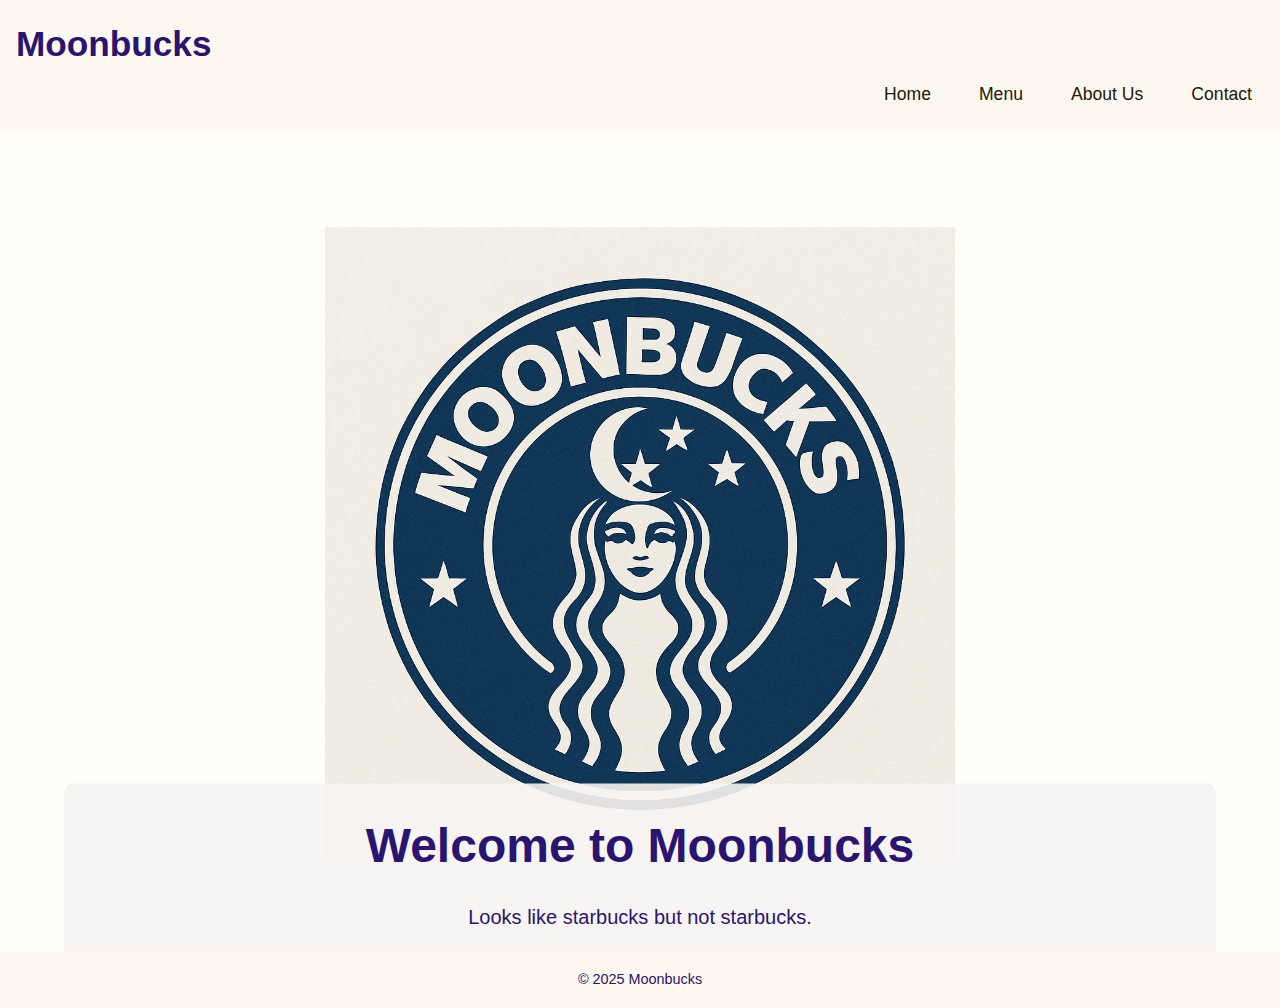
<file: index.html>
<!DOCTYPE html>
    <html lang="en">
        <head>
            <meta charset="UTF-8">
            <meta name="viewport" content="width=device-width, initial-scale=1">
            <title>Moonbucks</title>
            <link rel="stylesheet" href="css/style.css">
        </head>
    <body>
        <header class="site-header">
            <div class="logo">Moonbucks</div>
            <button class="hamburger" id="hamburger-btn" aria-label="Toggle navigation">
                &#9776;
            </button>
            <nav class="site-nav">
              <ul class="nav-list">
                <li><a href="index.html">Home</a></li>
                <li class="dropdown">
                  <a href="#">Menu</a>
                  <ul class="menu">
                    <li><a href="drinks.html">Drinks</a></li> 
                    <li><a href="food.html">Food</a></li>    
                  </ul>
                </li>
                <li class="dropdown">
                  <a href="#">About Us</a>
                  <ul class="menu">
                    <li><a href="ourstory.html">Our Story</a></li> 
                  </ul>
                </li>
                <li><a href="contact.html">Contact</a></li> 
              </ul>
            </nav>
          </header>

        <main>
            <section class="home">
                <div class="hometext">
                    <h1>Welcome to Moonbucks</h1>
                    <p>Looks like starbucks but not starbucks.</p>
                </div>
                <!-- I used ChatGPT to create the logo. The logo itself is derivative from Starbucks -->
                <div class="homeimage-wrapper">
                    <img src="moonbucks2.jpg" class="homeimage">
                </div>
            </section>

            <footer class="footer">
            <p>&copy; 2025 Moonbucks</p>
            </footer>
            
            <!-- I used the script code from previous assignment -->
            <script>
                const hamburger = document.querySelector('.hamburger');
                const navMenu = document.querySelector('.site-nav');
                const dropdownLinks = document.querySelectorAll('.dropdown > a');
                
                hamburger.addEventListener('click', () => {
                  navMenu.classList.toggle('active');
                });
                
                dropdownLinks.forEach(link => {
                  link.addEventListener('click', (e) => {
                    e.preventDefault();
                    link.parentElement.classList.toggle('open');
                  });
                });
            </script>
    </body>
</html>
</file>
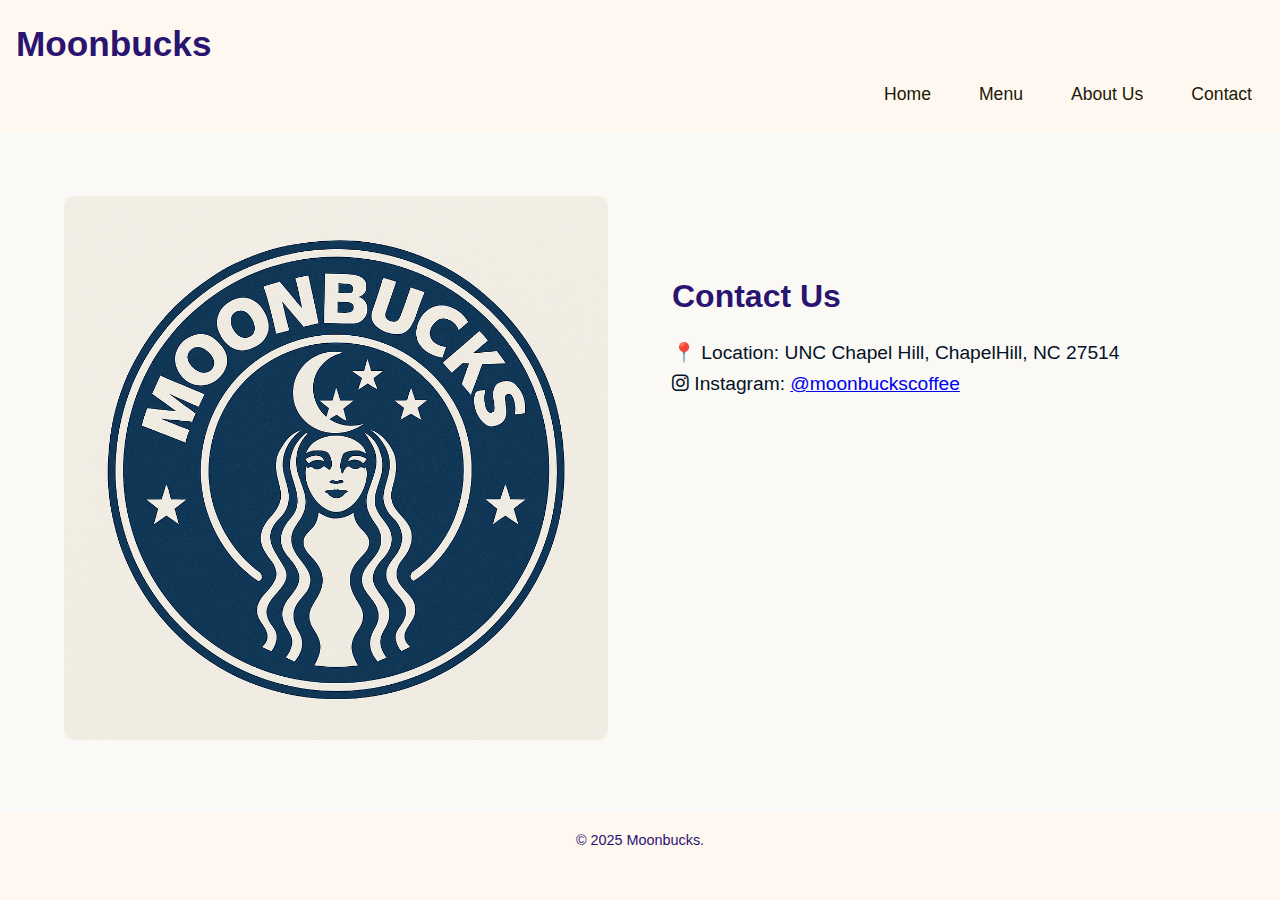
<file: contact.html>
<!DOCTYPE html>
    <html lang="en">
        <head>
            <meta charset="UTF-8">
            <meta name="viewport" content="width=device-width, initial-scale=1">
            <title>Moonbucks | Our Story</title>
            <link rel="stylesheet" href="css/style.css">
            <link rel="stylesheet" href="https://cdnjs.cloudflare.com/ajax/libs/font-awesome/6.4.2/css/all.min.css">
        </head>
    
    <body>
        <header class="site-header">
            <div class="logo">Moonbucks</div>
            <button class="hamburger" id="hamburger-btn" aria-label="Toggle navigation">
                &#9776;
            </button>
                <nav class="site-nav">
                    <ul class="nav-list">
                    <li><a href="index.html">Home</a></li>
                    <li class="dropdown">
                        <a href="#">Menu</a>
                        <ul class="menu">
                        <li><a href="drinks.html">Drinks</a></li>
                        <li><a href="food.html">Food</a></li>
                        </ul>
                    </li>
                    <li class="dropdown">
                        <a href="#">About Us</a>
                        <ul class="menu">
                        <li><a href="ourstory.html">Our Story</a></li>
                        </ul>
                    </li>
                    <li><a href="contact.html">Contact</a></li>
                    </ul>
                </nav>
        </header>

        <main>
            <section class="story-block">
                <!-- I used ChatGPT to create the logo. The logo itself is derivative from Starbucks -->
                <div class="story-image-wrapper">
                    <img src="moonbucks2.jpg" alt="Moonbucks location map" class="story-image">
                </div>
                <div class="story-text">
                    <h2>Contact Us</h2>
                    <p>📍 Location: UNC Chapel Hill, ChapelHill, NC 27514</p>
                    <!-- I used ChatGPT to help me put the instagram icon. -->
                    <p>
                        <i class="fab fa-instagram"></i> 
                        Instagram: <a href="https://instagram.com/moonbuckscoffee" target="_blank">@moonbuckscoffee</a>
                    </p>
                    <!-- I used ChatGPT to help me put the map into the webpage. -->
                    <iframe
                        src="https://www.google.com/maps/embed?pb=!1m18!1m12!1m3!1d3212.3036633524983!2d-79.0581496847485!3d35.90491238014459!2m3!1f0!2f0!3f0!3m2!1i1024!2i768!4f13.1!3m3!1m2!1s0x89ace4739a9ad1cf%3A0x7fbb38b50b65e7ed!2sUniversity%20of%20North%20Carolina%20at%20Chapel%20Hill!5e0!3m2!1sen!2sus!4v1714102928029!5m2!1sen!2sus"
                        width="100%"
                        height="250"
                        style="border:0; border-radius:10px; margin-top:1rem;"
                        allowfullscreen=""
                        loading="lazy"
                        referrerpolicy="no-referrer-when-downgrade">
                    </iframe>
                </div>
            </section>
          </main>
          
        <footer class="footer">
            <p>&copy; 2025 Moonbucks.</p>
        </footer>
        
        <!-- I used the script code from previous assignment -->
        <script>
            const hamburger = document.querySelector('.hamburger');
            const navMenu = document.querySelector('.site-nav');
            const dropdownLinks = document.querySelectorAll('.dropdown > a');
            
            hamburger.addEventListener('click', () => {
              navMenu.classList.toggle('active');
            });
            
            dropdownLinks.forEach(link => {
              link.addEventListener('click', (e) => {
                e.preventDefault();
                link.parentElement.classList.toggle('open');
              });
            });
        </script>
    </body>
</html>
</file>
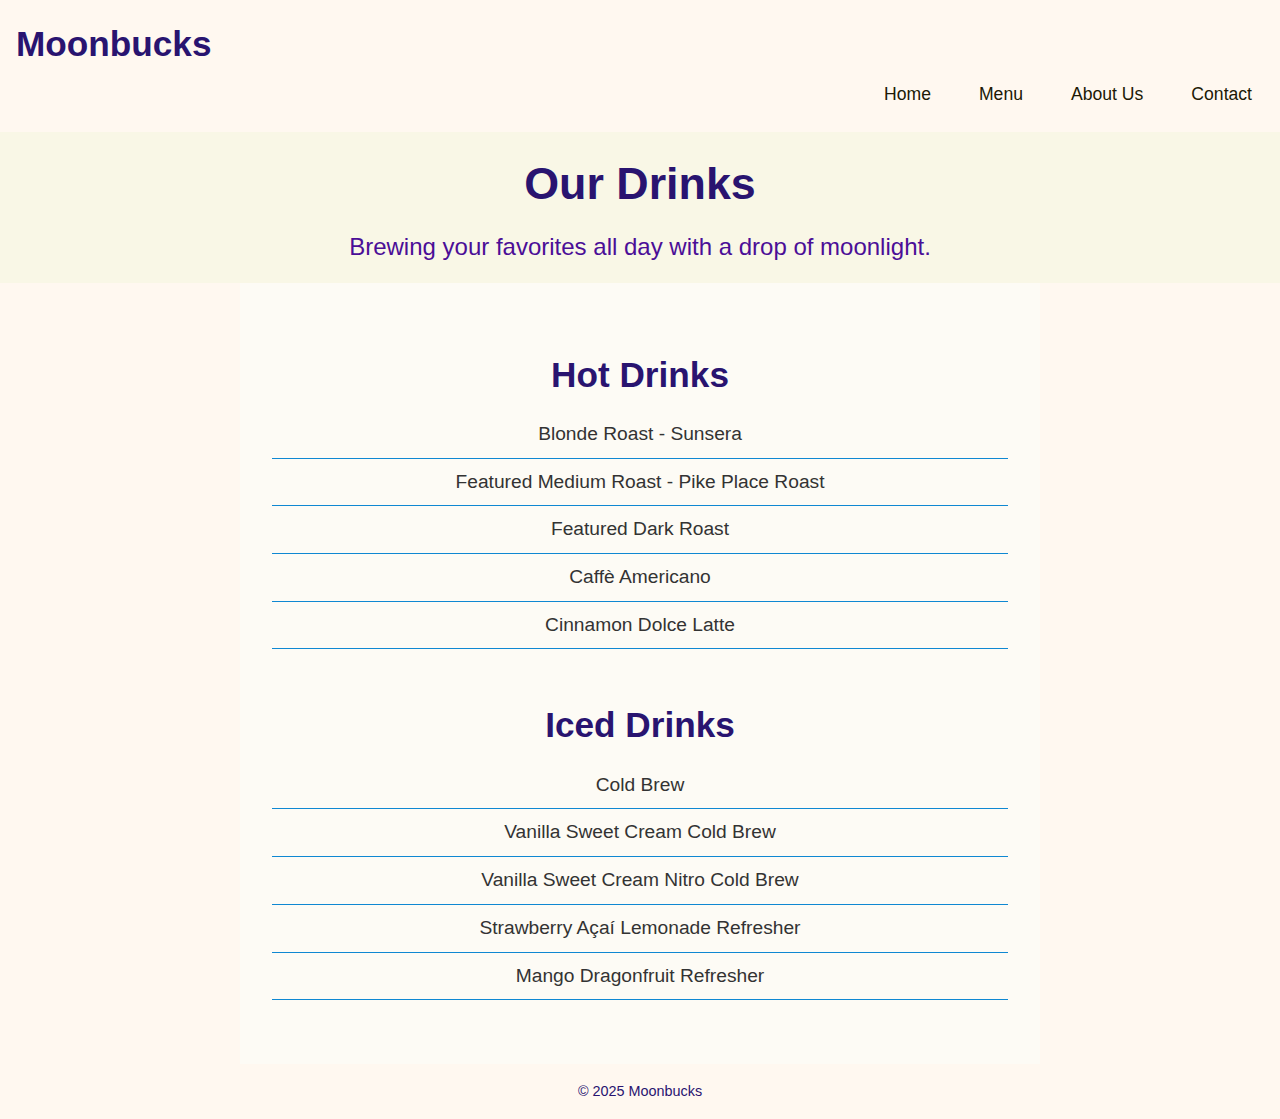
<file: drinks.html>
<!DOCTYPE html>
    <html lang="en">
        <head>
            <meta charset="UTF-8">
            <meta name="viewport" content="width=device-width, initial-scale=1">
            <title>Moonbucks | Drinks</title>
            <link rel="stylesheet" href="css/style.css">
        </head>

    <body>
        <header class="site-header">
            <div class="logo">Moonbucks</div>
            <button class="hamburger" id="hamburger-btn" aria-label="Toggle navigation">
                &#9776;
            </button>
                <nav class="site-nav">
                    <ul class="nav-list">
                    <li><a href="index.html">Home</a></li>
                    <li class="dropdown">
                        <a href="#">Menu</a>
                        <ul class="menu">
                        <li><a href="drinks.html">Drinks</a></li>
                        <li><a href="food.html">Food</a></li>
                        </ul>
                    </li>
                    <li class="dropdown">
                        <a href="#">About Us</a>
                        <ul class="menu">
                        <li><a href="ourstory.html">Our Story</a></li>
                        </ul>
                    </li>
                    <li><a href="contact.html">Contact</a></li>
                    </ul>
                </nav>
        </header>

        <main>
            <section class="page-header">
                <div class="page-text">
                    <h1>Our Drinks</h1>
                    <p>Brewing your favorites all day with a drop of moonlight.</p>
                </div>
            </section>
            <!-- I got these menu items from the Starbucks homepage. -->
            <section class="menu-section">
                <div class="menu-category">
                    <h2>Hot Drinks</h2>
                    <ul class="menu-list">
                        <li>Blonde Roast - Sunsera</li>
                        <li>Featured Medium Roast - Pike Place Roast</li>
                        <li>Featured Dark Roast</li>
                        <li>Caffè Americano</li>
                        <li>Cinnamon Dolce Latte</li>
                    </ul>
                </div>

                <div class="menu-category">
                    <h2>Iced Drinks</h2>
                    <ul class="menu-list">
                        <li>Cold Brew</li>
                        <li>Vanilla Sweet Cream Cold Brew</li>
                        <li>Vanilla Sweet Cream Nitro Cold Brew</li>
                        <li>Strawberry Açaí Lemonade Refresher</li>
                        <li>Mango Dragonfruit Refresher</li>
                    </ul>
                </div>
            </section>
        </main>

        <footer class="footer">
            <p>&copy; 2025 Moonbucks</p>
        </footer>

        <!-- I used the script code from previous assignment -->
        <script>
            const hamburger = document.querySelector('.hamburger');
            const navMenu = document.querySelector('.site-nav');
            const dropdownLinks = document.querySelectorAll('.dropdown > a');
            
            hamburger.addEventListener('click', () => {
              navMenu.classList.toggle('active');
            });
            
            dropdownLinks.forEach(link => {
              link.addEventListener('click', (e) => {
                e.preventDefault();
                link.parentElement.classList.toggle('open');
              });
            });
        </script>
    </body>
</html>
</file>
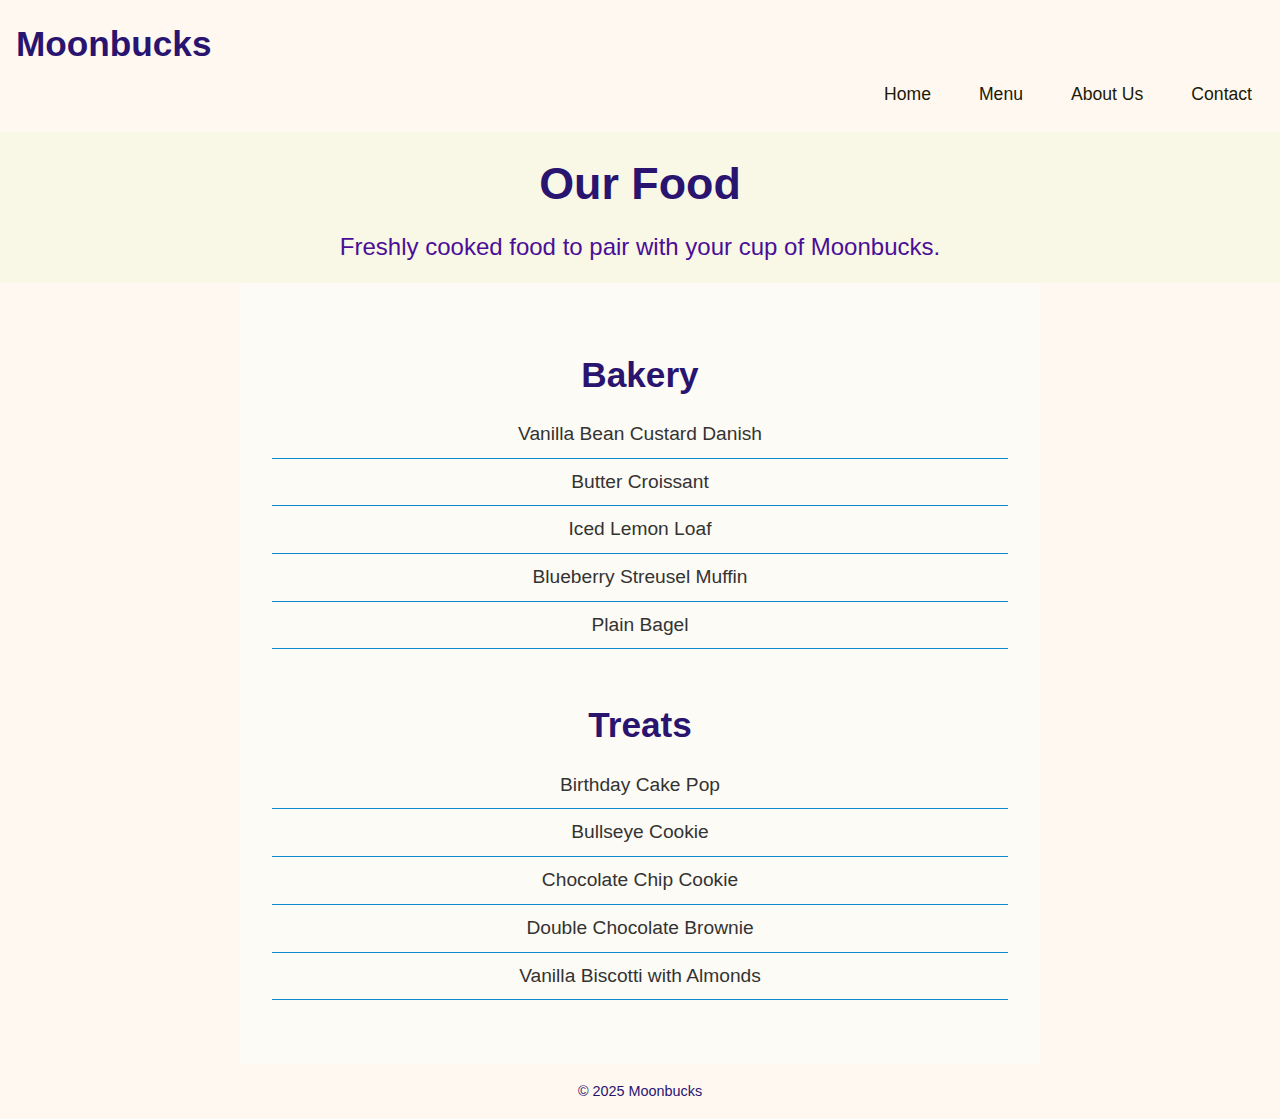
<file: food.html>
<!DOCTYPE html>
    <html lang="en">
        <head>
            <meta charset="UTF-8">
            <meta name="viewport" content="width=device-width, initial-scale=1">
            <title>Moonbucks | Food</title>
            <link rel="stylesheet" href="css/style.css">
        </head>

    <body>
        <header class="site-header">
            <div class="logo">Moonbucks</div>
            <button class="hamburger" id="hamburger-btn" aria-label="Toggle navigation">
                &#9776;
            </button>
                <nav class="site-nav">
                    <ul class="nav-list">
                    <li><a href="index.html">Home</a></li>
                    <li class="dropdown">
                        <a href="#">Menu</a>
                        <ul class="menu">
                        <li><a href="drinks.html">Drinks</a></li>
                        <li><a href="food.html">Food</a></li>
                        </ul>
                    </li>
                    <li class="dropdown">
                        <a href="#">About Us</a>
                        <ul class="menu">
                        <li><a href="ourstory.html">Our Story</a></li>
                        </ul>
                    </li>
                    <li><a href="contact.html">Contact</a></li>
                    </ul>
                </nav>
        </header>

        <main>
            <section class="page-header">
                <div class="page-text">
                    <h1>Our Food</h1>
                    <p>Freshly cooked food to pair with your cup of Moonbucks.</p>
                </div>
            </section>
            <!-- I got these menu items from the Starbucks homepage. -->
            <section class="menu-section">
                <div class="menu-category">
                    <h2>Bakery</h2>
                    <ul class="menu-list">
                        <li>Vanilla Bean Custard Danish</li>
                        <li>Butter Croissant</li>
                        <li>Iced Lemon Loaf</li>
                        <li>Blueberry Streusel Muffin</li>
                        <li>Plain Bagel</li>
                    </ul>
                </div>

                <div class="menu-category">
                    <h2>Treats</h2>
                    <ul class="menu-list">
                        <li>Birthday Cake Pop</li>
                        <li>Bullseye Cookie</li>
                        <li>Chocolate Chip Cookie</li>
                        <li>Double Chocolate Brownie</li>
                        <li>Vanilla Biscotti with Almonds</li>
                    </ul>
                </div>
            </section>
        </main>

        <footer class="footer">
            <p>&copy; 2025 Moonbucks</p>
        </footer>

        <!-- I used the script code from previous assignment -->
        <script>
            const hamburger = document.querySelector('.hamburger');
            const navMenu = document.querySelector('.site-nav');
            const dropdownLinks = document.querySelectorAll('.dropdown > a');
            
            hamburger.addEventListener('click', () => {
              navMenu.classList.toggle('active');
            });
            
            dropdownLinks.forEach(link => {
              link.addEventListener('click', (e) => {
                e.preventDefault();
                link.parentElement.classList.toggle('open');
              });
            });
        </script>
    </body>
</html>
</file>
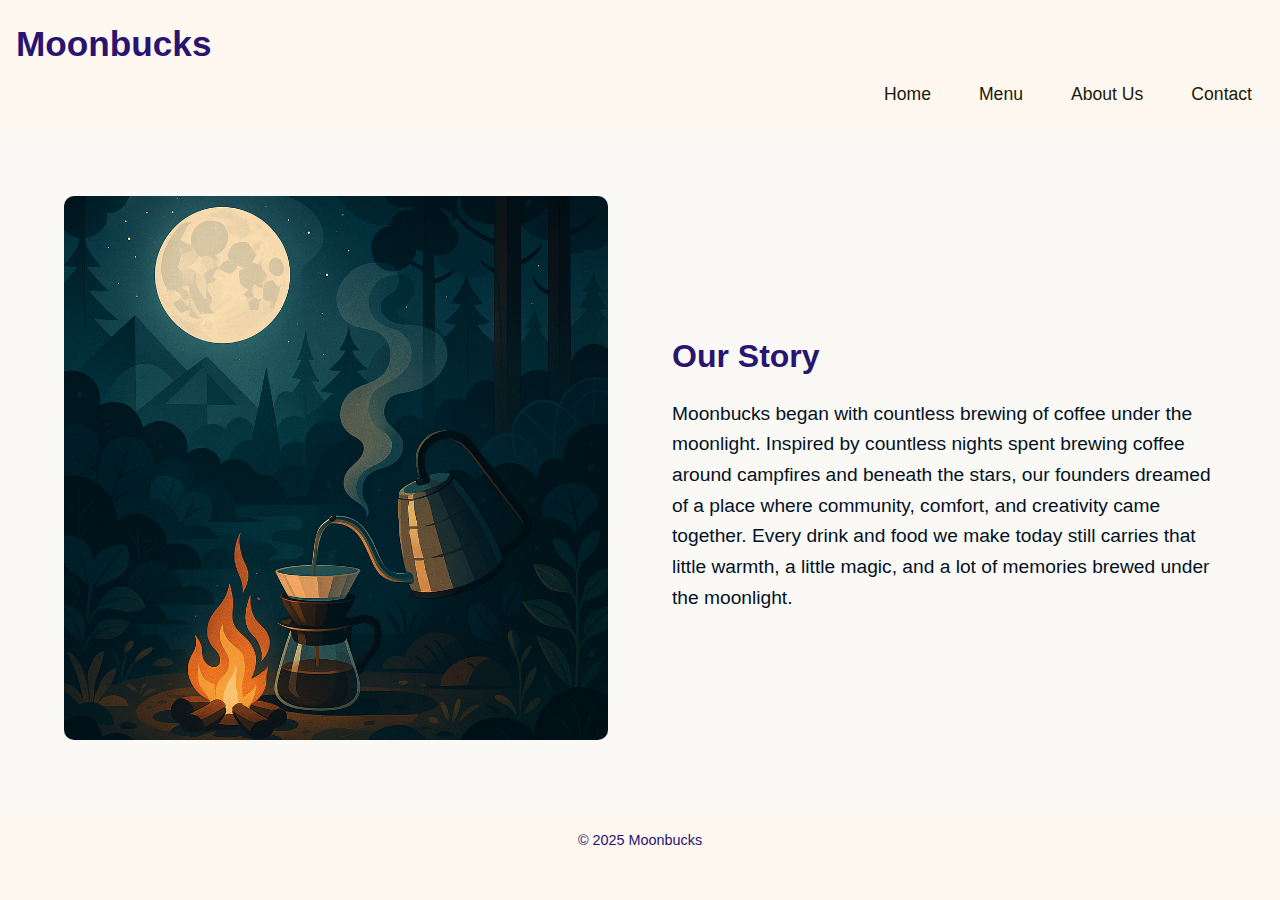
<file: ourstory.html>
<!DOCTYPE html>
    <html lang="en">
        <head>
            <meta charset="UTF-8">
            <meta name="viewport" content="width=device-width, initial-scale=1">
            <title>Moonbucks | Our Story</title>
            <link rel="stylesheet" href="css/style.css">
        </head>
    
    <body>
        <header class="site-header">
            <div class="logo">Moonbucks</div>
            <button class="hamburger" id="hamburger-btn" aria-label="Toggle navigation">
                &#9776;
            </button>
                <nav class="site-nav">
                    <ul class="nav-list">
                    <li><a href="index.html">Home</a></li>
                    <li class="dropdown">
                        <a href="#">Menu</a>
                        <ul class="menu">
                        <li><a href="drinks.html">Drinks</a></li>
                        <li><a href="food.html">Food</a></li>
                        </ul>
                    </li>
                    <li class="dropdown">
                        <a href="#">About Us</a>
                        <ul class="menu">
                        <li><a href="ourstory.html">Our Story</a></li>
                        </ul>
                    </li>
                    <li><a href="contact.html">Contact</a></li>
                    </ul>
                </nav>
        </header>

        <main>
            <section class="story-block">
                <!-- I used ChatGPT to create the image. -->
                <div class="story-image-wrapper">
                    <img src="brew.jpg" alt="Brewing coffee under the moonlight" class="story-image">
                </div>
                <div class="story-text">
                    <h2>Our Story</h2>
                    <p>Moonbucks began with countless brewing of coffee under the moonlight. Inspired by countless nights spent brewing coffee around campfires and beneath the stars, our founders dreamed of a place where community, comfort, and creativity came together. Every drink and food we make today still carries that little warmth, a little magic, and a lot of memories brewed under the moonlight.</p>
                </div>
            </section>
        </main>

        <footer class="footer">
            <p>&copy; 2025 Moonbucks</p>
        </footer>

        <!-- I used the script code from previous assignment -->
        <script>
            const hamburger = document.querySelector('.hamburger');
            const navMenu = document.querySelector('.site-nav');
            const dropdownLinks = document.querySelectorAll('.dropdown > a');
            
            hamburger.addEventListener('click', () => {
              navMenu.classList.toggle('active');
            });
            
            dropdownLinks.forEach(link => {
              link.addEventListener('click', (e) => {
                e.preventDefault();
                link.parentElement.classList.toggle('open');
              });
            });
        </script>
    </body>
</html>
</file>
<file: css/style.css>
* {
  margin: 0;
  padding: 0;
  box-sizing: border-box;
}
/* All colors picked from https://htmlcolorcodes.com/ */

body {
  font-family: 'Helvetica Neue', sans-serif;
  line-height: 1.6;
  color: #333;
  background: #fff8f0;
  font-size: 1.1rem;
}

.site-header {
  display: flex;
  justify-content: space-between;
  align-items: center;
  flex-wrap: wrap;
  padding: 1rem;
  background: #fff8f0;
  position: sticky;
  top: 0;
  z-index: 10;
}

.logo {
  font-size: 2.2rem;
  font-weight: bold;
  color: #291470;
}

.hamburger {
  font-size: 2rem;
  background: none;
  border: none;
  cursor: pointer;
  display: block;
  color: #291470;
}

.site-nav {
  display: none;
  width: 100%;
  flex-direction: column;
  align-items: flex-end;
  background: #fff8f0;
  order: 3;
}

.site-nav.active {
  display: flex;
  flex-direction: column;
  align-items: flex-end; 
  padding: 0.5rem 1rem; 
  gap: 0.3rem;
}

.site-nav .nav-list {
  list-style: none;
  display: flex;
  flex-direction: column;
  align-items: flex-end;
  width: 100%; 
  padding: 0;
  gap: 0.3rem;
}

.site-nav .nav-list li {
  width: 100%;
  text-align: right;
}

.site-nav .nav-list li a {
  display: block;
  width: 100%;
  text-align: right;
  padding: 0.5rem 0.75rem; 
}

.site-nav a {
  text-decoration: none;
  color: #201905;
  font-weight: 500;
  position: relative;
  transition: color 0.3s;
}

.site-nav a:hover,
.site-nav a:focus,
.site-nav a:active {
  color: #3c1ca9;
}

.dropdown {
  position: relative;
}

.dropdown > a {
  padding: 1rem;
  display: block;
}

.menu {
  list-style: none;
  display: none;
  background: #f5f5f5;
  width: 100%;
  padding-left: 1rem;
}

.menu li {
  width: 100%;
}

.dropdown.open .menu {
  display: block;
}

.home {
  position: relative;
  width: 100%;
  height: calc(100vh - 80px);
  background-color: #fffef8;
  display: flex;
  align-items: center;
  justify-content: center;
  overflow: hidden;
  padding: 0;
}

.homeimage {
  width: 100%;
  max-width: 900px;
  height: auto;
  max-height: 70vh;
  object-fit: contain;
  object-position: center;
  display: block;
}

.hometext {
  position: absolute;
  top: 70%;
  left: 50%;
  transform: translate(-50%, -50%);
  background: rgba(246, 244, 242, 0.9);
  padding: 1.5rem 2rem;
  text-align: center;
  border-radius: 10px;
  max-width: 600px; 
  width: 90%;
  height: auto;
}

.hometext h1 {
  font-size: 1.2rem;
  margin-bottom: 1rem;
  color: #291470;
}

.hometext p {
  font-size: 0.9rem;
  color: #291470;
}

.footer {
  text-align: center;
  padding: 1rem;
  background: #fff8f0;
  font-size: 0.9rem;
  color: #291470;
}

.page-header {
  width: 100%;
  background-color: #f9f7e6;
  padding: 1rem 1.5rem;
  text-align: center;
}

.page-text h1 {
  font-size: 2rem;
  color: #291470;
  margin-bottom: 0.5rem;
}

.page-text p {
  font-size: 1.1rem;
  color: #4b0e97;
}

.menu-section {
  padding: 2rem 1.5rem;
  background: #fdfbf5;
  display: flex;
  flex-direction: column;
  gap: 2rem;
  max-width: 800px;
  margin: 0 auto;
}

.menu-category h2 {
  color: #291470;
  margin-bottom: 0.5rem;
  font-size: 1.8rem;
  text-align: center;
}

.menu-list {
  list-style: none;
  padding-left: 0;
  text-align: center;
}

.menu-list li {
  padding: 0.5rem 0;
  font-size: 1.2rem;
  border-bottom: 1px solid #0f88d2;
}

.menu li a {
  display: block;
  width: 100%;
  text-align: right;
  padding: 0.5rem 1rem;
}

.story-block {
  display: flex;
  flex-direction: column;
  background: #faf9f6;
  padding: 2rem;
  gap: 2rem;
  align-items: center;
}

.story-image-wrapper {
  width: 100%;
  max-width: 600px;
}

.story-image {
  width: 100%;
  border-radius: 10px;
}

.story-text {
  max-width: 600px;
  text-align: center;
}

.story-text h2 {
  font-size: 2rem;
  color: #291470;
  margin-bottom: 1rem;
}

.story-text p {
  font-size: 1.2rem;
  color: #041225;
}

/* I got help from ChatGPT in fixing the mobile and PC view with little adjustments such as aligning and going fully across screens*/
@media (min-width: 768px) {
  .hamburger {
    display: none;
  }

  .site-nav {
    display: block;
    background: none;
  }

  .site-nav .nav-list {
    flex-direction: row;
    align-items: center;
    justify-content: flex-end;
    gap: 1.5rem;
    padding: 0;
  }

  .site-nav .nav-list li {
    width: auto;
    margin-bottom: 0;
  }
  
  .menu li a {
    text-align: center; 
    display: block;
    width: 100%;
  }

  .dropdown .menu {
    position: absolute;
    background: #fff8f0;
    box-shadow: 0 2px 8px rgba(0,0,0,0.15);
    padding: 0.5rem 0;
    min-width: 150px;
    top: 100%;
    left: 0;
    opacity: 0;
    visibility: hidden;
    transform: translateY(10px);
    transition: opacity 0.3s ease, transform 0.3s ease, visibility 0.3s;
  }

  .dropdown:hover .menu,
  .dropdown:focus-within .menu {
    opacity: 1;
    visibility: visible;
    transform: translateY(0);
    display: block;
  }
  
  .hometext {
    top: 90%;
    max-width: 90%;
  }
  .hometext h1 {
    font-size: 3rem;
  }

  .hometext p {
    font-size: 1.25rem;
  }

  .page-text h1 {
    font-size: 2.8rem;
  }

  .page-text p {
    font-size: 1.5rem;
  }

  .menu-section {
    padding: 4rem 2rem;
    gap: 3rem;
  }

  .menu-category h2 {
    font-size: 2.2rem;
  }

  .story-block {
    flex-direction: row;
    justify-content: center;
    align-items: center;
    padding: 4rem;
  }

  .story-image-wrapper, .story-text {
    flex: 1;
  }
  
  .story-text {
    text-align: left;
    padding-left: 2rem;
  }
}
</file>
